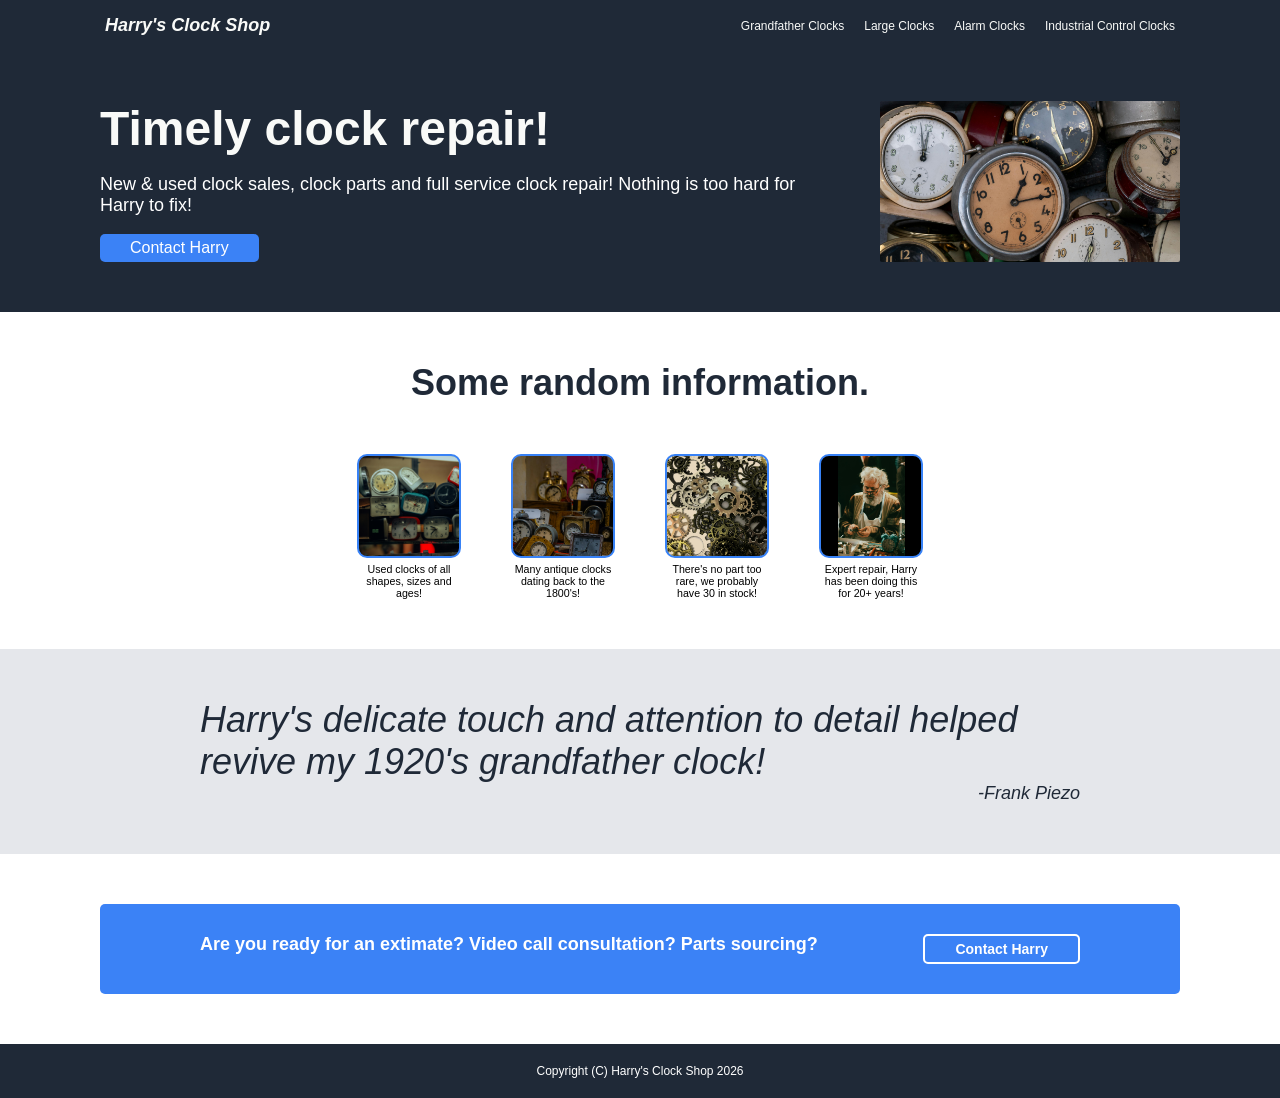
<file: index.html>
<!DOCTYPE html>
<html lang="en">

<head>
    <meta charset="UTF-8">
    <meta name="viewport" content="width=device-width, initial-scale=1.0">
    <title>CSS Project</title>
    <link rel="stylesheet" href="styles.css">
</head>

<body>
    <div class="header">
        <span class="header-logo"><em>Harry's Clock Shop</em></span>
        <span class="header-link">Grandfather Clocks</span>
        <span class="header-link">Large Clocks</span>
        <span class="header-link">Alarm Clocks</span>
        <span class="header-link">Industrial Control Clocks</span>
    </div>
    <div class="hero">
        <span class="hero-left">
            <h1>Timely clock repair!</h1>
            <p>New & used clock sales, clock parts and full service clock repair! Nothing is too hard for Harry to fix!</p>
            <button class="signup-button">Contact Harry</button>
        </span>
        <span class="hero-right"></span>
    </div>
    <div class="section-1">
        <h2>Some random information.</h2>
        <div class="section-1-image-row">
            <span class="section-1-image-container">
                <div class="section-1-image used-clocks"></div>
                <div class="section-1-image-description">Used clocks of all shapes, sizes and ages!</div>
            </span>
            <span class="section-1-image-container">
                <div class="section-1-image antique-clocks"></div>
                <div class="section-1-image-description">Many antique clocks dating back to the 1800's!</div>
            </span>
            <span class="section-1-image-container">
                <div class="section-1-image clock-parts"></div>
                <div class="section-1-image-description">There's no part too rare, we probably have 30 in stock!</div>
            </span>
            <span class="section-1-image-container">
                <div class="section-1-image harry-repair"></div>
                <div class="section-1-image-description">Expert repair, Harry has been doing this for 20+ years!</div>
            </span>
        </div>
    </div>
    <div class="section-2">
        <div class="section-2-quote">
            <div class="section-2-quote-text">
                Harry's delicate touch and attention to detail helped revive my 1920's grandfather clock!
            </div>
            <div class="section-2-quote-author">-Frank Piezo</div>
        </div>
    </div>
    <div class="section-3">
        <div class="section-3-call-to-action">
            <div class="section-3-call-to-action-container">
                <span class="section-3-call-to-action-left">
                    <div class="section-3-call-to-action-heading">Are you ready for an extimate? Video call consultation? Parts sourcing?</div>
                    <div class="section-3-call-to-action-subtext"></div>
                </span>
                <span class="section-3-call-to-action-right"><button class="section-3-call-to-action-button">Contact Harry</button></span>
            </div>
        </div>
    </div>
    <div class="footer">
        Copyright (C) Harry's Clock Shop 2026
    </div>
</body>

</html>
</file>
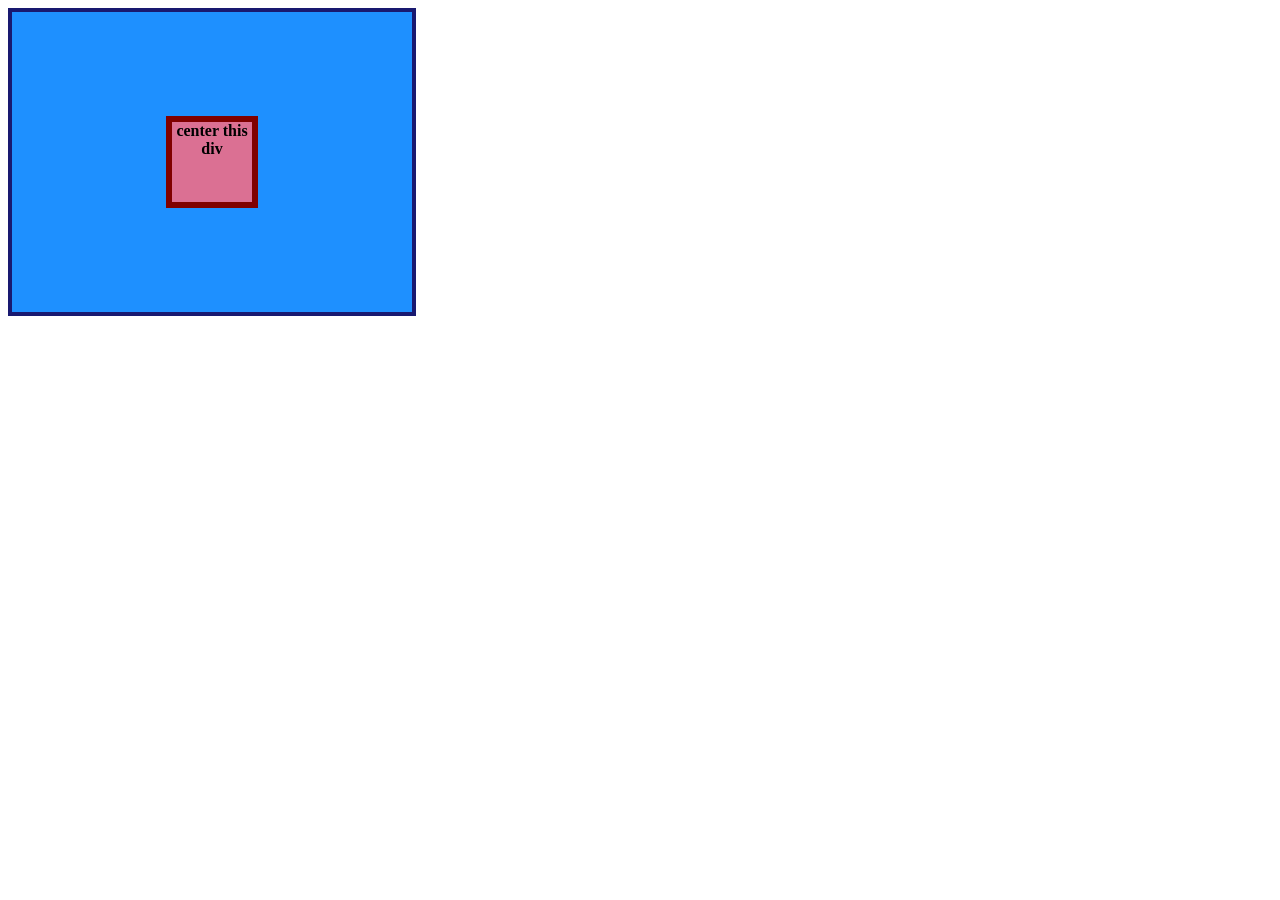
<file: css-exercises/01-flex-center/index.html>
<!DOCTYPE html>
<html lang="en">
  <head>
    <meta charset="UTF-8">
    <meta http-equiv="X-UA-Compatible" content="IE=edge">
    <meta name="viewport" content="width=device-width, initial-scale=1.0">
    <title>CENTER THIS DIV</title>
    <link rel="stylesheet" href="style.css">
  </head>
  <body>
    <div class="container">
      <div class="box">center this div</div>
    </div>
  </body>
</html>
</file>
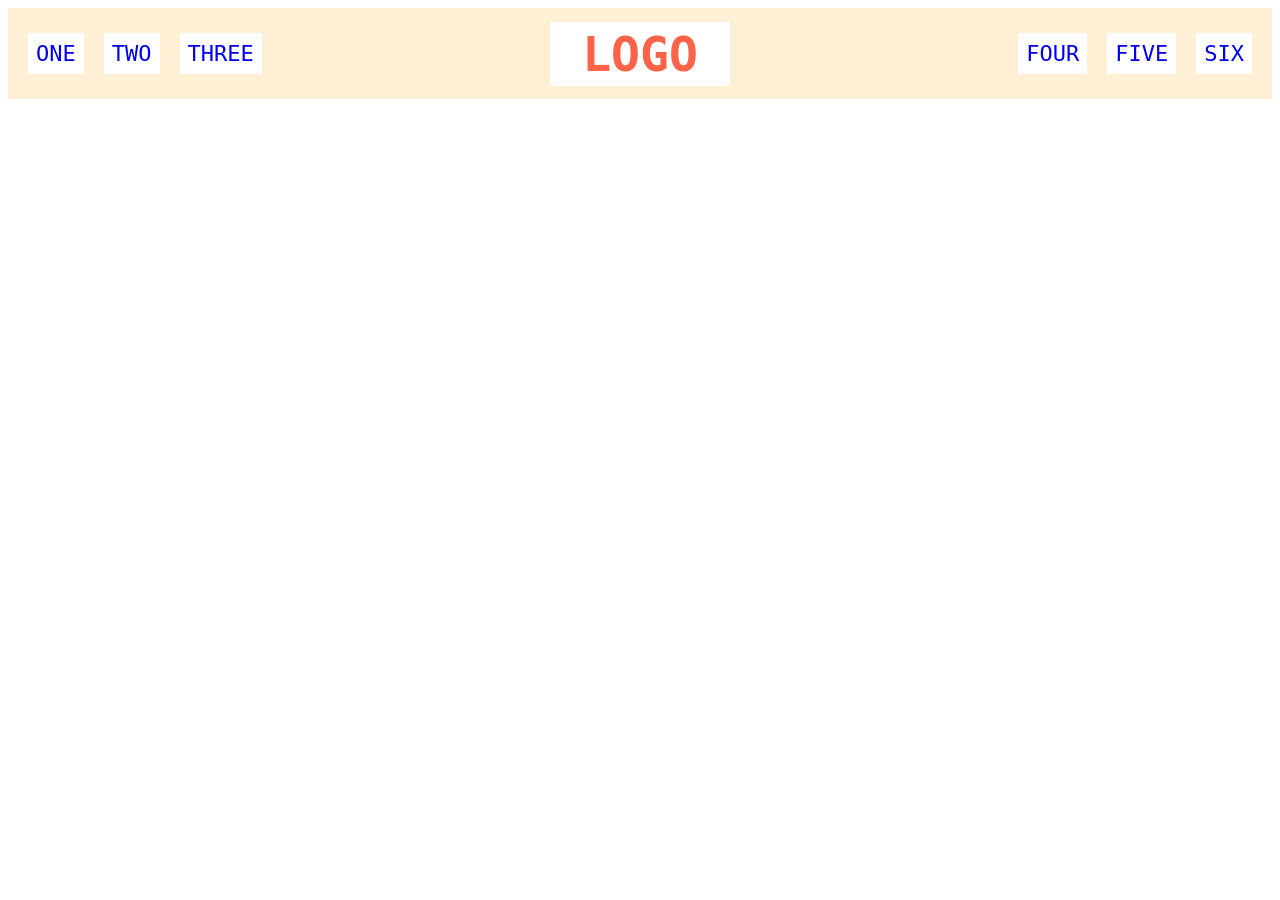
<file: css-exercises/02-flex-header/index.html>
<!DOCTYPE html>
<html lang="en">
  <head>
    <meta charset="UTF-8">
    <meta http-equiv="X-UA-Compatible" content="IE=edge">
    <meta name="viewport" content="width=device-width, initial-scale=1.0">
    <title>Flex Header</title>
    <link rel="stylesheet" href="style.css">
  </head>
  <body>
    <div class="header">
      <div class="left-links">
        <ul>
          <li><a href="#">ONE</a></li>
          <li><a href="#">TWO</a></li>
          <li><a href="#">THREE</a></li>
        </ul>
      </div>
      <div class="logo">LOGO</div>
      <div class="right-links">
        <ul>
          <li><a href="#">FOUR</a></li>
          <li><a href="#">FIVE</a></li>
          <li><a href="#">SIX</a></li>
        </ul>
      </div>
    </div>
  </body>
</html>
</file>
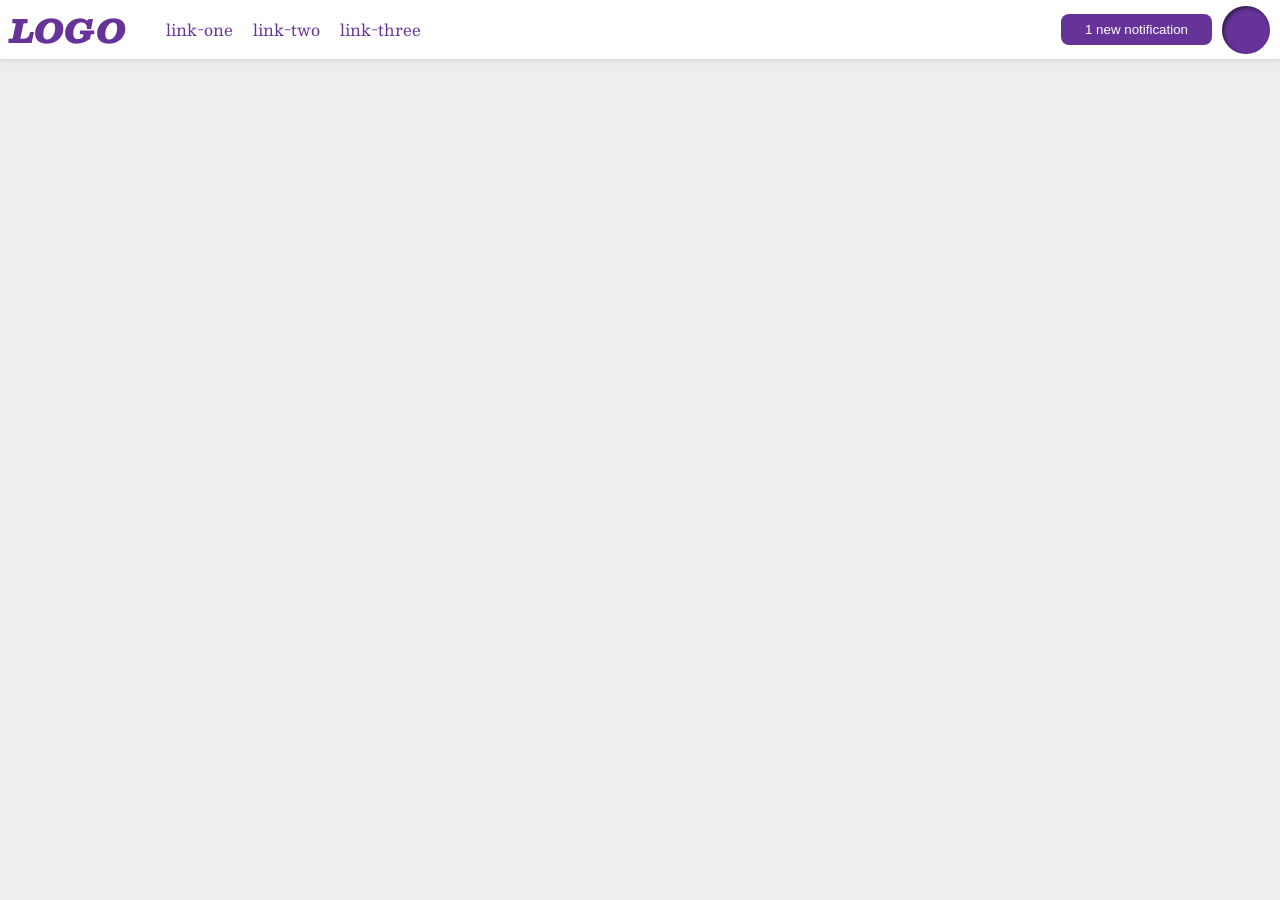
<file: css-exercises/03-flex-header-2/index.html>
<!DOCTYPE html>
<html lang="en">
  <head>
    <meta charset="UTF-8">
    <meta http-equiv="X-UA-Compatible" content="IE=edge">
    <meta name="viewport" content="width=device-width, initial-scale=1.0">
    <title>Flex Header 2</title>
    <link rel="stylesheet" href="style.css">
  </head>
  <body>
    <div class="header">
      <div class="logo">
        LOGO
      </div>
      <ul class="links">
        <li><a href="https://google.com">link-one</a></li>
        <li><a href="https://google.com">link-two</a></li>
        <li><a href="https://google.com">link-three</a></li>
      </ul>
      <button class="notifications">
        1 new notification
      </button>
      <div class="profile-image"></div>
    </div>
  </body>
</html>
</file>
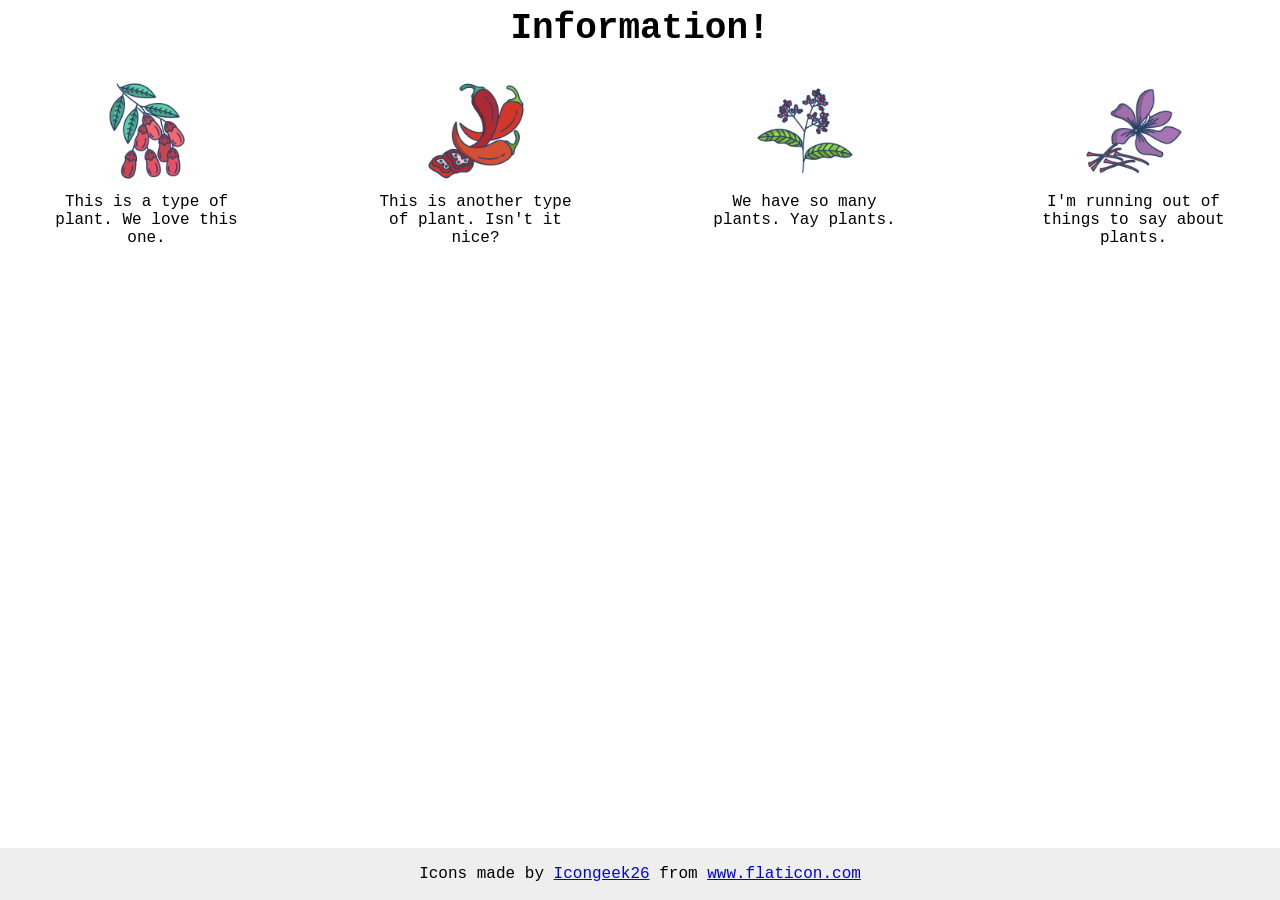
<file: css-exercises/04-flex-information/index.html>
<!DOCTYPE html>
<html lang="en">

<head>
  <meta charset="UTF-8">
  <meta http-equiv="X-UA-Compatible" content="IE=edge">
  <meta name="viewport" content="width=device-width, initial-scale=1.0">
  <title>Information</title>
  <link rel="stylesheet" href="style.css">
</head>

<body>
  <div class="title">Information!</div>

  <div class="plants">
    <div class="plant"><img src="./images/barberry.png" alt="barberry">
      <div class="text">This is a type of plant. We love this one.</div>
    </div>
    <div class="plant"><img src="./images/chilli.png" alt="chili">
      <div class="text">This is another type of plant. Isn't it nice?</div>
    </div>

    <div class="plant"><img src="./images/pepper.png" alt="pepper">
      <div class="text">We have so many plants. Yay plants.</div>
    </div>

    <div class="plant"><img src="./images/saffron.png" alt="saffron">
    <div class="text">I'm running out of things to say about plants.</div></div>
  </div>

  <!-- disregard this section, it's here to give attribution to the creator of these icons -->
  <div class="footer">
    <div>Icons made by <a href="https://www.flaticon.com/authors/icongeek26" title="Icongeek26">Icongeek26</a> from <a
        href="https://www.flaticon.com/" title="Flaticon">www.flaticon.com</a></div>
  </div>
</body>

</html>
</file>
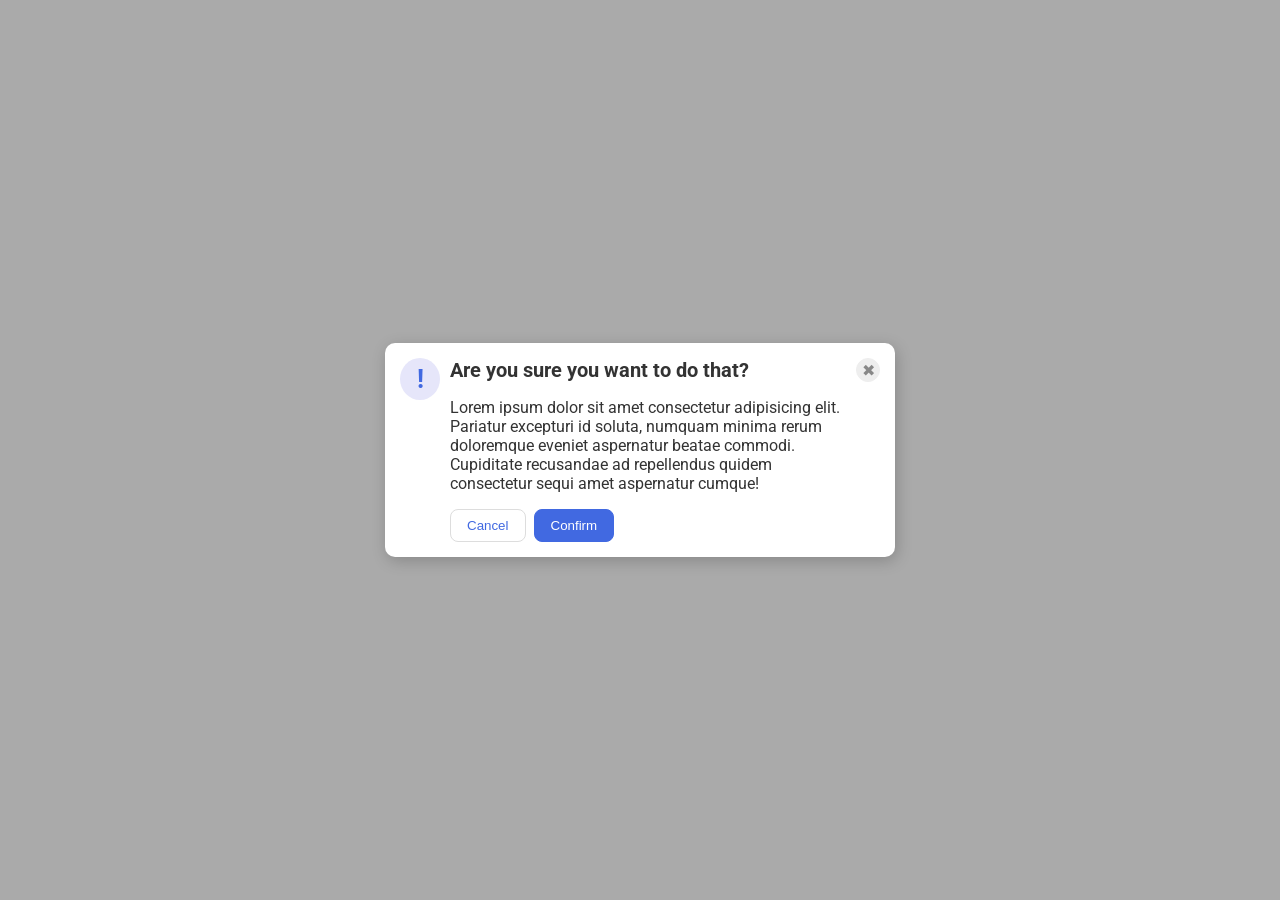
<file: css-exercises/05-flex-modal/index.html>
<!DOCTYPE html>
<html lang="en">

<head>
  <meta charset="UTF-8">
  <meta http-equiv="X-UA-Compatible" content="IE=edge">
  <meta name="viewport" content="width=device-width, initial-scale=1.0">
  <link rel="stylesheet" href="style.css">
  <title>Modal</title>
</head>

<body>
  <div class="modal">
    <div class="icon">!</div>
    <div class="modal-content"><div class="header">Are you sure you want to do that?</div>
    <div class="text">Lorem ipsum dolor sit amet consectetur adipisicing elit. Pariatur excepturi id soluta, numquam
      minima rerum doloremque eveniet aspernatur beatae commodi. Cupiditate recusandae ad repellendus quidem consectetur
      sequi amet aspernatur cumque!</div>
    <div class="buttons">
      <button class="cancel-button">Cancel</button>
      <button class="confirm-button">Confirm</button>
    </div></div>
        <button class="close-button">✖</button>
</body>

</html>
</file>
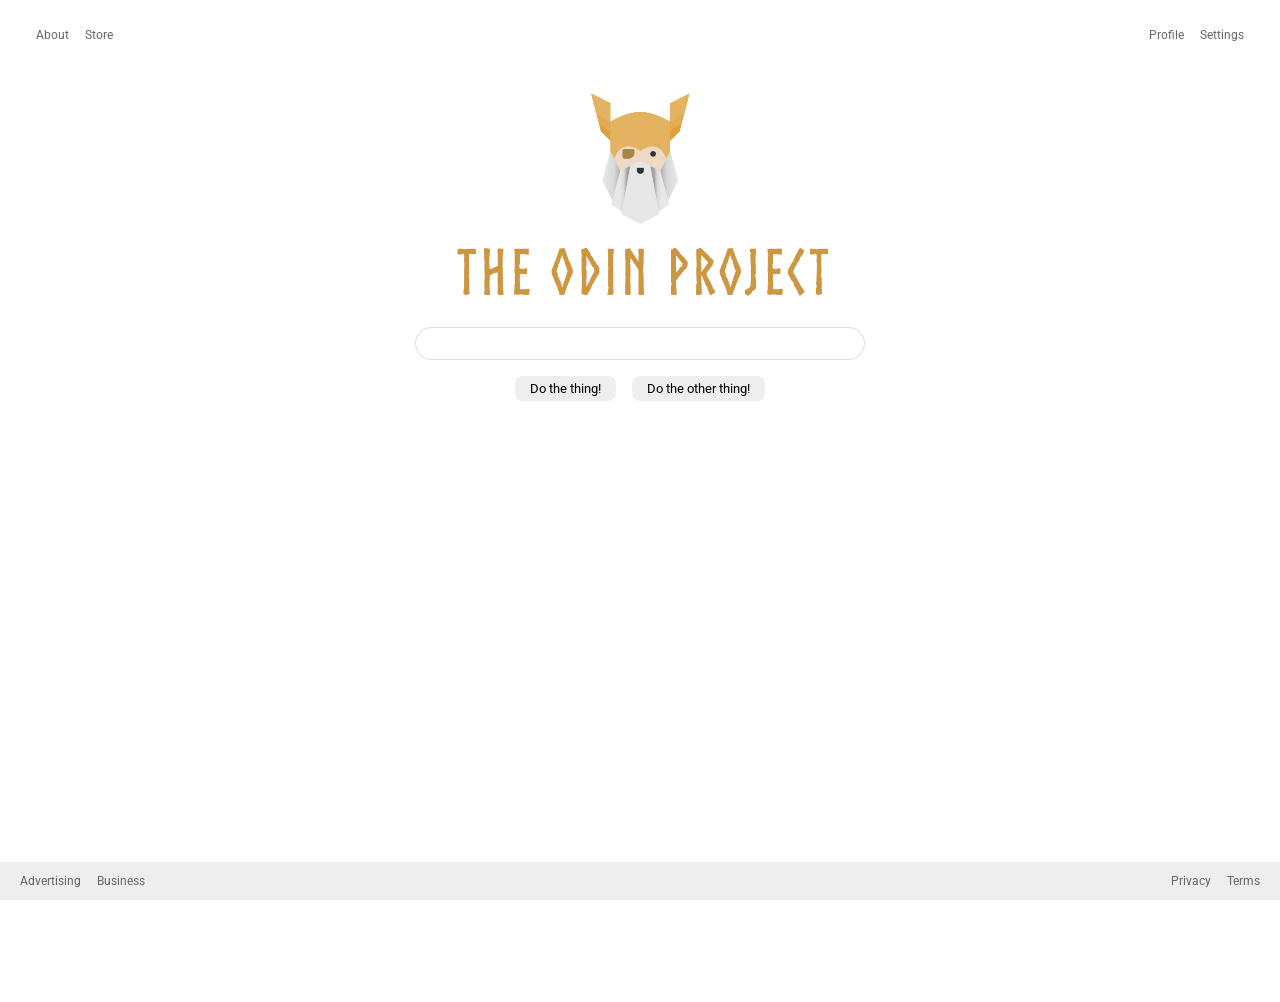
<file: css-exercises/06-flex-layout/index.html>
<!DOCTYPE html>
<html lang="en">
  <head>
    <meta charset="UTF-8">
    <meta http-equiv="X-UA-Compatible" content="IE=edge">
    <meta name="viewport" content="width=device-width, initial-scale=1.0">
    <title>LAYOUT</title>
    <link rel="stylesheet" href="./style.css">
  </head>
  <body>
    <div class="header">
      <ul class="left-links">
        <li><a href="#">About</a></li>
        <li><a href="#">Store</a></li>
      </ul>
      <ul class="right-links">
        <li><a href="#">Profile</a></li>
        <li><a href="#">Settings</a></li>
      </ul>
    </div>
    <div class="content">
      <img src="./logo.png" alt="Project logo. Represents odin with the project name.">
      <div class="input">
        <input type="text">
      </div>
      <div class="buttons">
        <button>Do the thing!</button>
        <button>Do the other thing!</button>
      </div>
    </div>
    <div class="footer">
      <ul class="left-links">
        <li><a href="#">Advertising</a></li>
        <li><a href="#">Business</a></li>
      </ul>
      <ul class="right-links">
        <li><a href="#">Privacy</a></li>
        <li><a href="#">Terms</a></li>
      </ul>
    </div>
  </body>
</html>
</file>
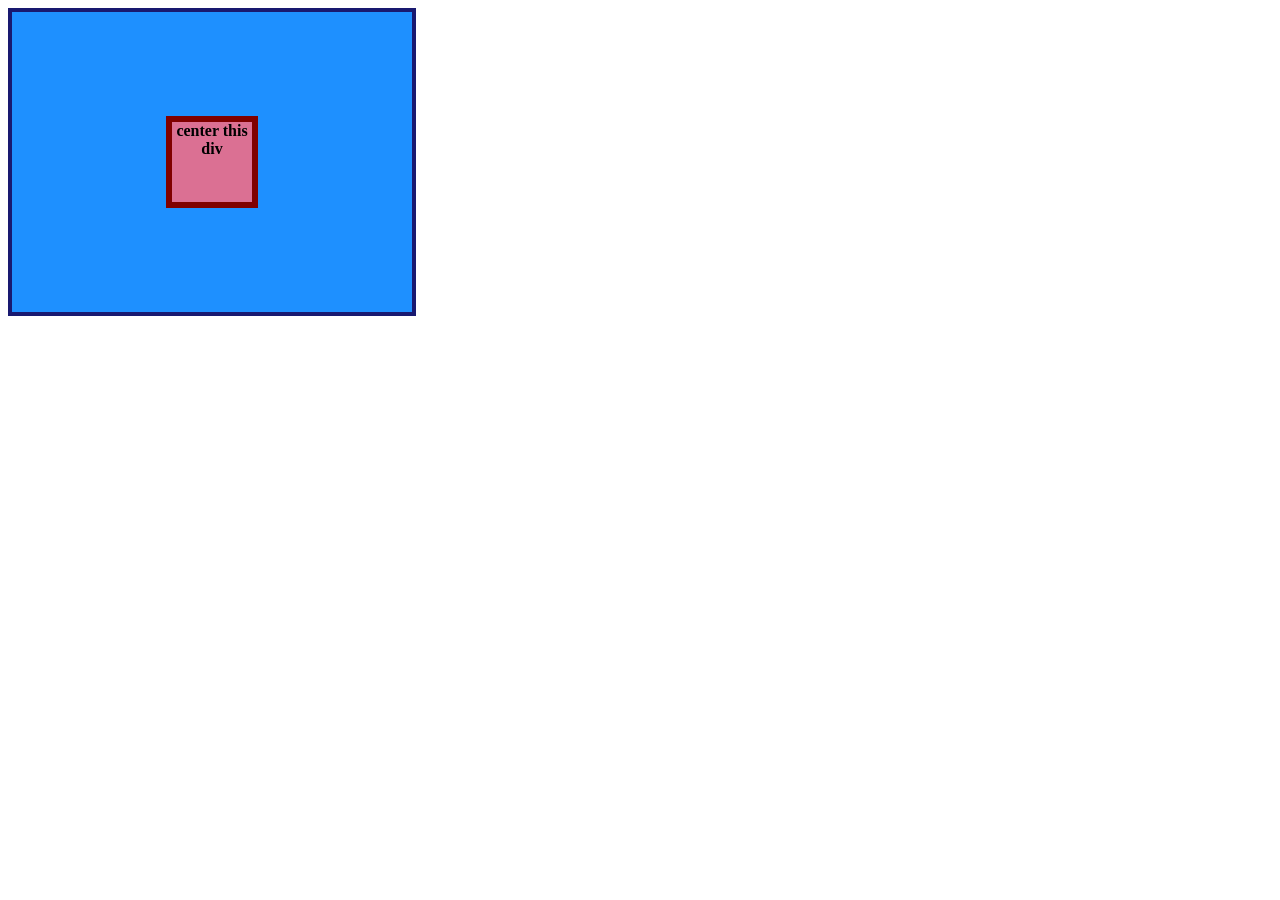
<file: css-exercises/01-flex-center/solution/solution.html>
<!DOCTYPE html>
<html lang="en">
  <head>
    <meta charset="UTF-8">
    <meta http-equiv="X-UA-Compatible" content="IE=edge">
    <meta name="viewport" content="width=device-width, initial-scale=1.0">
    <title>CENTER THIS DIV</title>
    <link rel="stylesheet" href="solution.css">
  </head>
  <body>
    <div class="container">
      <div class="box">center this div</div>
    </div>
  </body>
</html>
</file>
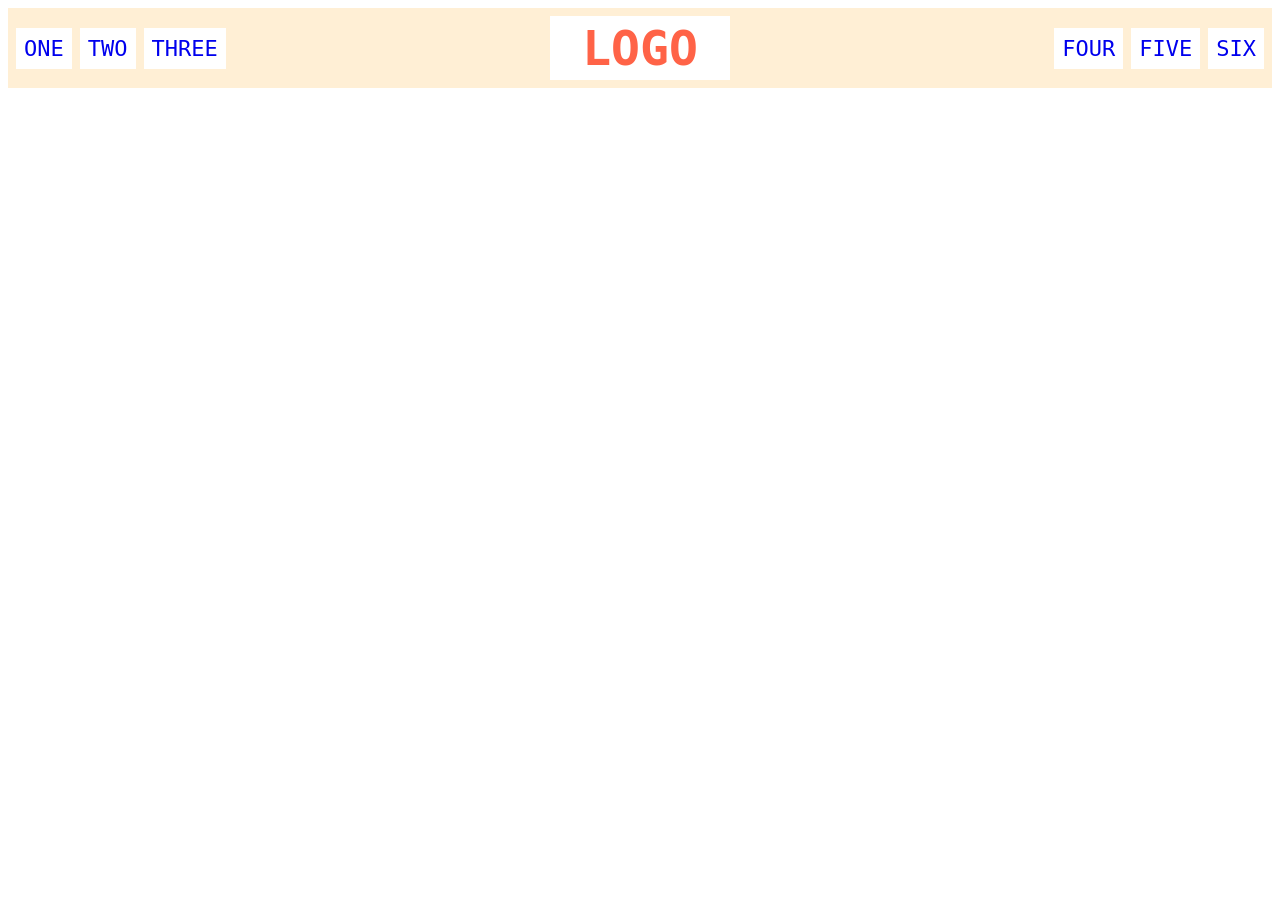
<file: css-exercises/02-flex-header/solution/solution.html>
<!DOCTYPE html>
<html lang="en">
  <head>
    <meta charset="UTF-8">
    <meta http-equiv="X-UA-Compatible" content="IE=edge">
    <meta name="viewport" content="width=device-width, initial-scale=1.0">
    <title>Flex Header</title>
    <link rel="stylesheet" href="solution.css">
  </head>
  <body>
    <div class="header">
      <div class="left-links">
        <ul>
          <li><a href="#">ONE</a></li>
          <li><a href="#">TWO</a></li>
          <li><a href="#">THREE</a></li>
        </ul>
      </div>
      <div class="logo">LOGO</div>
      <div class="right-links">
        <ul>
          <li><a href="#">FOUR</a></li>
          <li><a href="#">FIVE</a></li>
          <li><a href="#">SIX</a></li>
        </ul>
      </div>
    </div>
  </body>
</html>
</file>
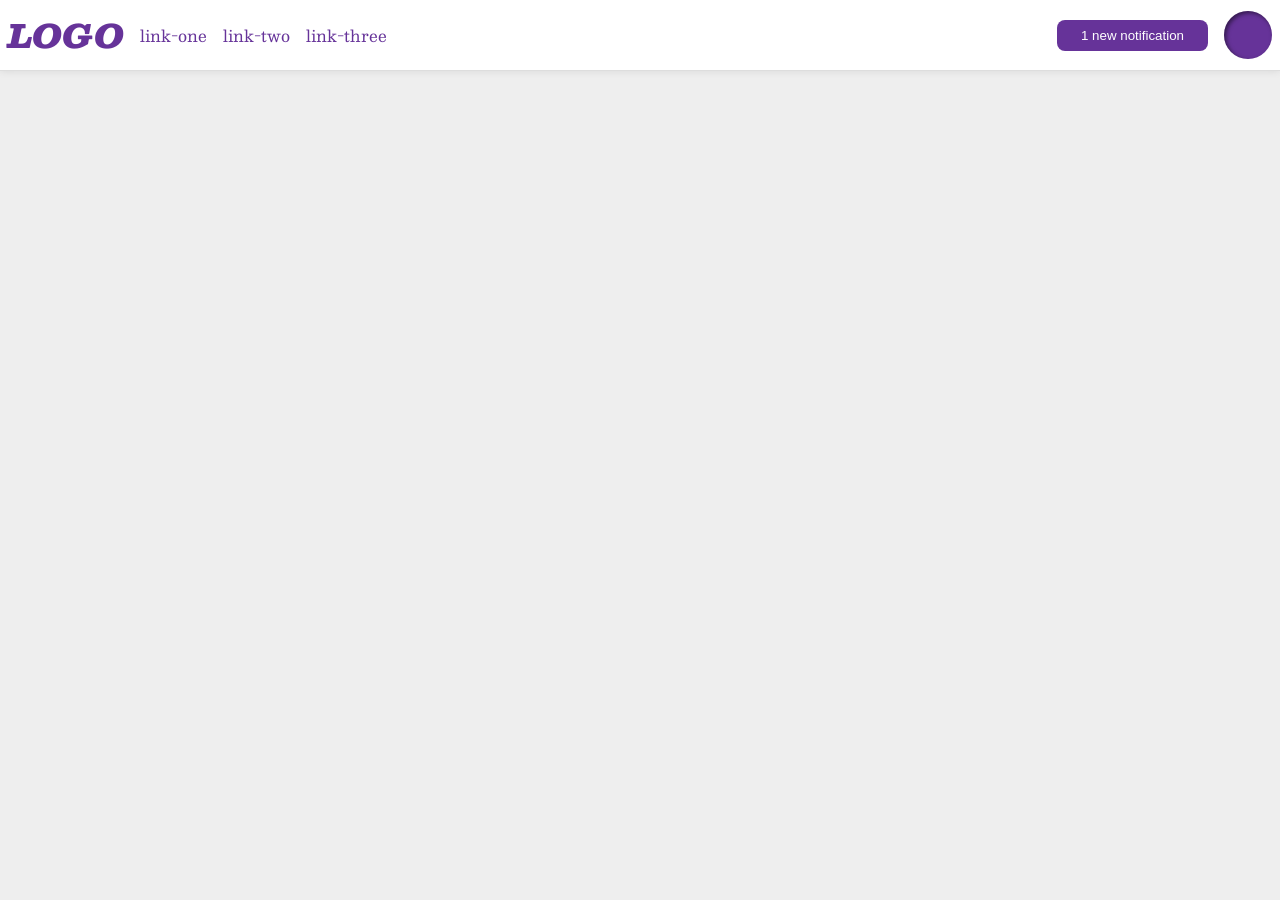
<file: css-exercises/03-flex-header-2/solution/solution.html>
<!DOCTYPE html>
<html lang="en">
  <head>
    <meta charset="UTF-8">
    <meta http-equiv="X-UA-Compatible" content="IE=edge">
    <meta name="viewport" content="width=device-width, initial-scale=1.0">
    <title>Flex Header 2</title>
    <link rel="stylesheet" href="solution.css">
  </head>
  <body>
    <div class="header">
      <div class="left">
        <div class="logo">
          LOGO
        </div>
        <ul class="links">
          <li><a href="https://google.com">link-one</a></li>
          <li><a href="https://google.com">link-two</a></li>
          <li><a href="https://google.com">link-three</a></li>
        </ul>
      </div>
      <div class="right">
        <button class="notifications">
          1 new notification
        </button>
        <div class="profile-image"></div>
      </div>
    </div>
  </body>
</html>
</file>
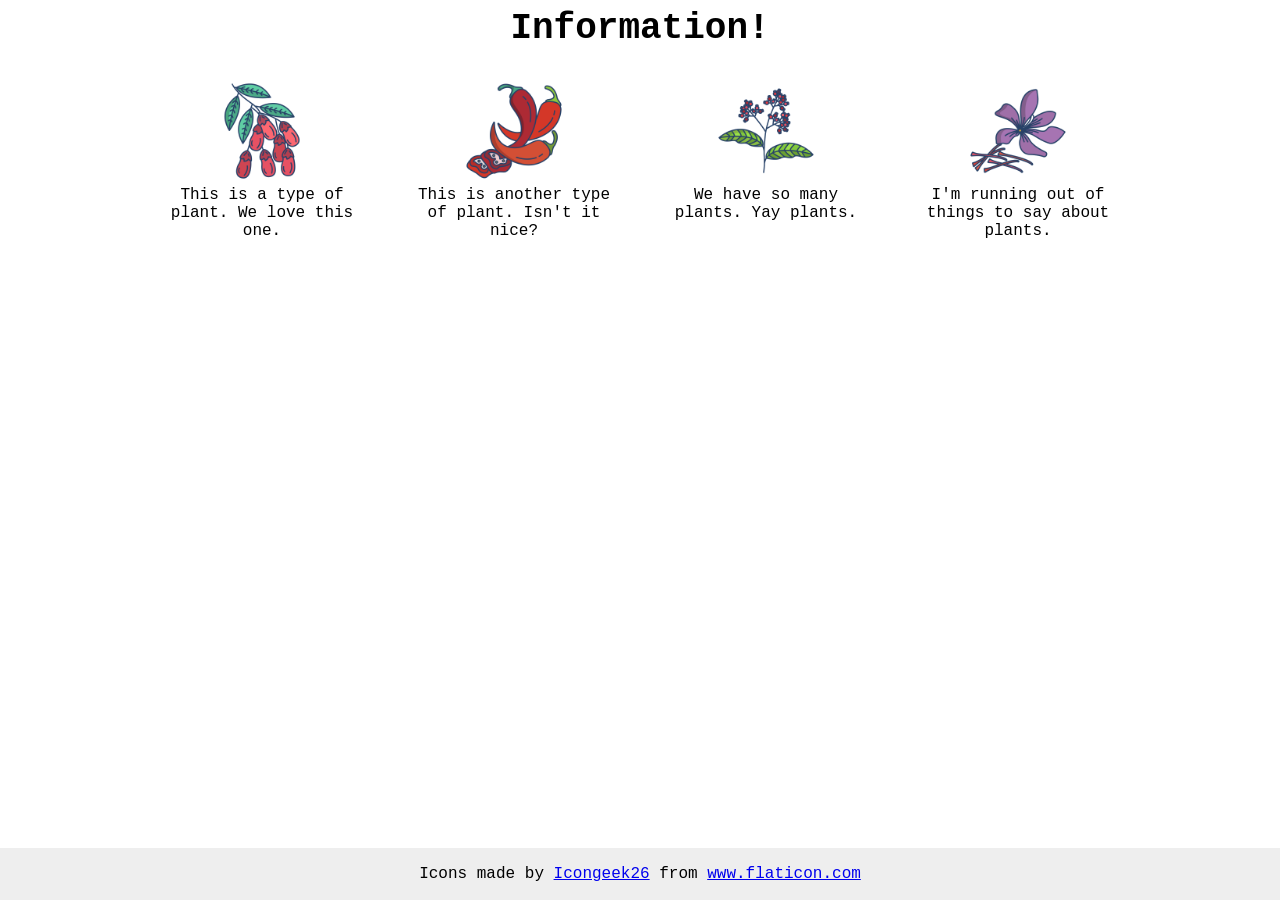
<file: css-exercises/04-flex-information/solution/solution.html>
<!DOCTYPE html>
<html lang="en">
  <head>
    <meta charset="UTF-8">
    <meta http-equiv="X-UA-Compatible" content="IE=edge">
    <meta name="viewport" content="width=device-width, initial-scale=1.0">
    <title>Information</title>
    <link rel="stylesheet" href="solution.css">
  </head>
  <body>
    <div class="title">Information!</div>

    <div class="container">
      <div class="info">
        <img src="./images/barberry.png" alt="barberry">
        <div class="text">This is a type of plant. We love this one.</div>
      </div>
      <div class="info">
        <img src="./images/chilli.png" alt="chili">
        <div class="text">This is another type of plant. Isn't it nice?</div>
      </div>
      <div class="info">
        <img src="./images/pepper.png" alt="pepper">
        <div class="text">We have so many plants. Yay plants.</div>
      </div>
      <div class="info">
        <img src="./images/saffron.png" alt="saffron">
        <div class="text">I'm running out of things to say about plants.</div>
      </div>
    </div>

    <!-- disregard this section, it's here to give attribution to the creator of these icons -->
    <div class="footer">
      <div>Icons made by <a href="https://www.flaticon.com/authors/icongeek26" title="Icongeek26">Icongeek26</a> from <a href="https://www.flaticon.com/" title="Flaticon">www.flaticon.com</a></div>
    </div>
  </body>
</html>
</file>
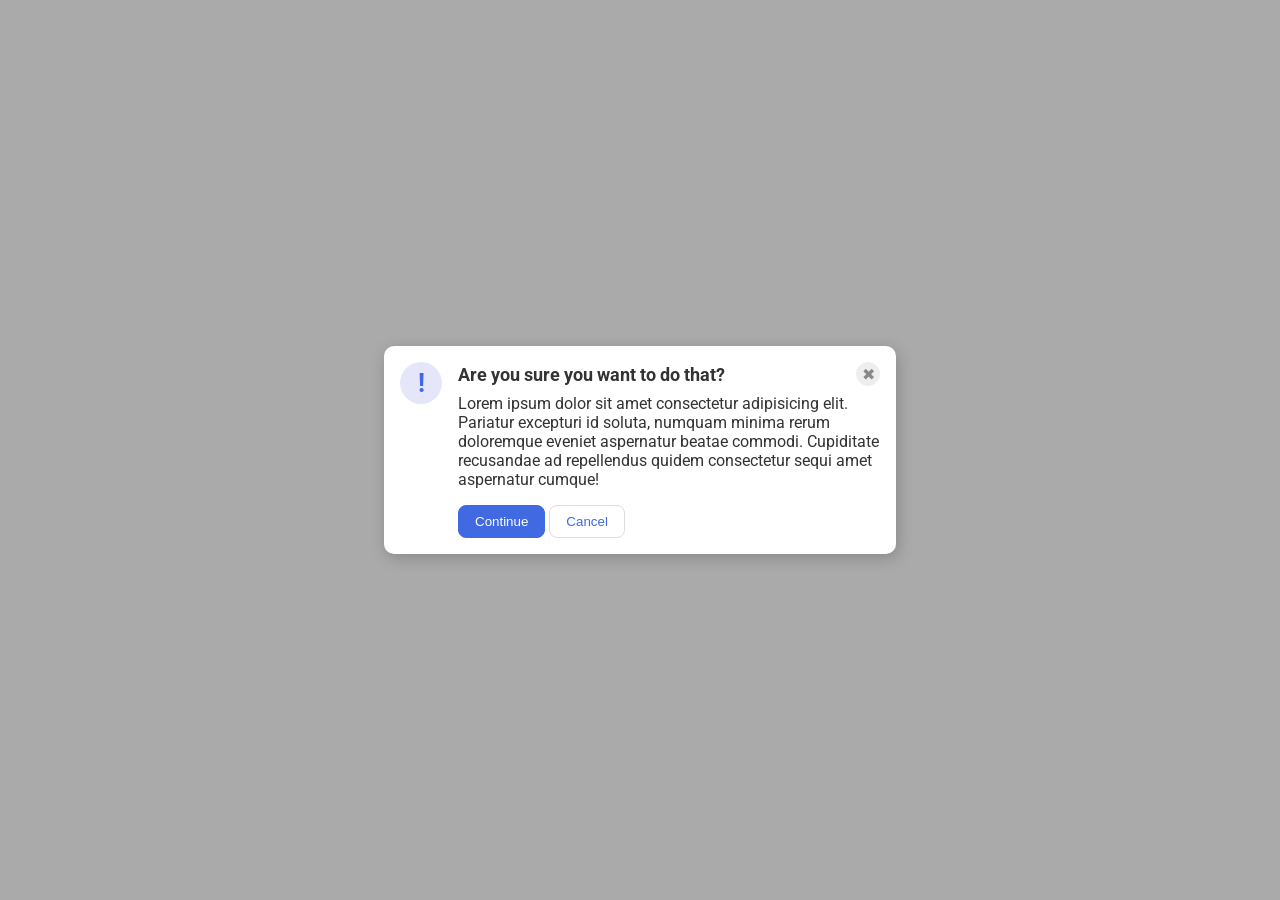
<file: css-exercises/05-flex-modal/solution/solution.html>
<!DOCTYPE html>
<html lang="en">
  <head>
    <meta charset="UTF-8">
    <meta http-equiv="X-UA-Compatible" content="IE=edge">
    <meta name="viewport" content="width=device-width, initial-scale=1.0">
    <link rel="stylesheet" href="solution.css">
    <title>Modal</title>
  </head>
  <body>
    <div class="modal">
      <div class="icon">!</div>
      <!-- additional container used here -->
      <div class="container">
        <!-- header div was moved to encompass the close button as well -->
        <div class="header">Are you sure you want to do that?
          <button class="close-button">✖</button>
        </div>
        <div class="text">Lorem ipsum dolor sit amet consectetur adipisicing elit. Pariatur excepturi id soluta, numquam minima rerum doloremque eveniet aspernatur beatae commodi. Cupiditate recusandae ad repellendus quidem consectetur sequi amet aspernatur cumque!</div>
        <button class="continue">Continue</button>
        <button class="cancel">Cancel</button>
      </div>
    </div>
  </body>
</html>
</file>
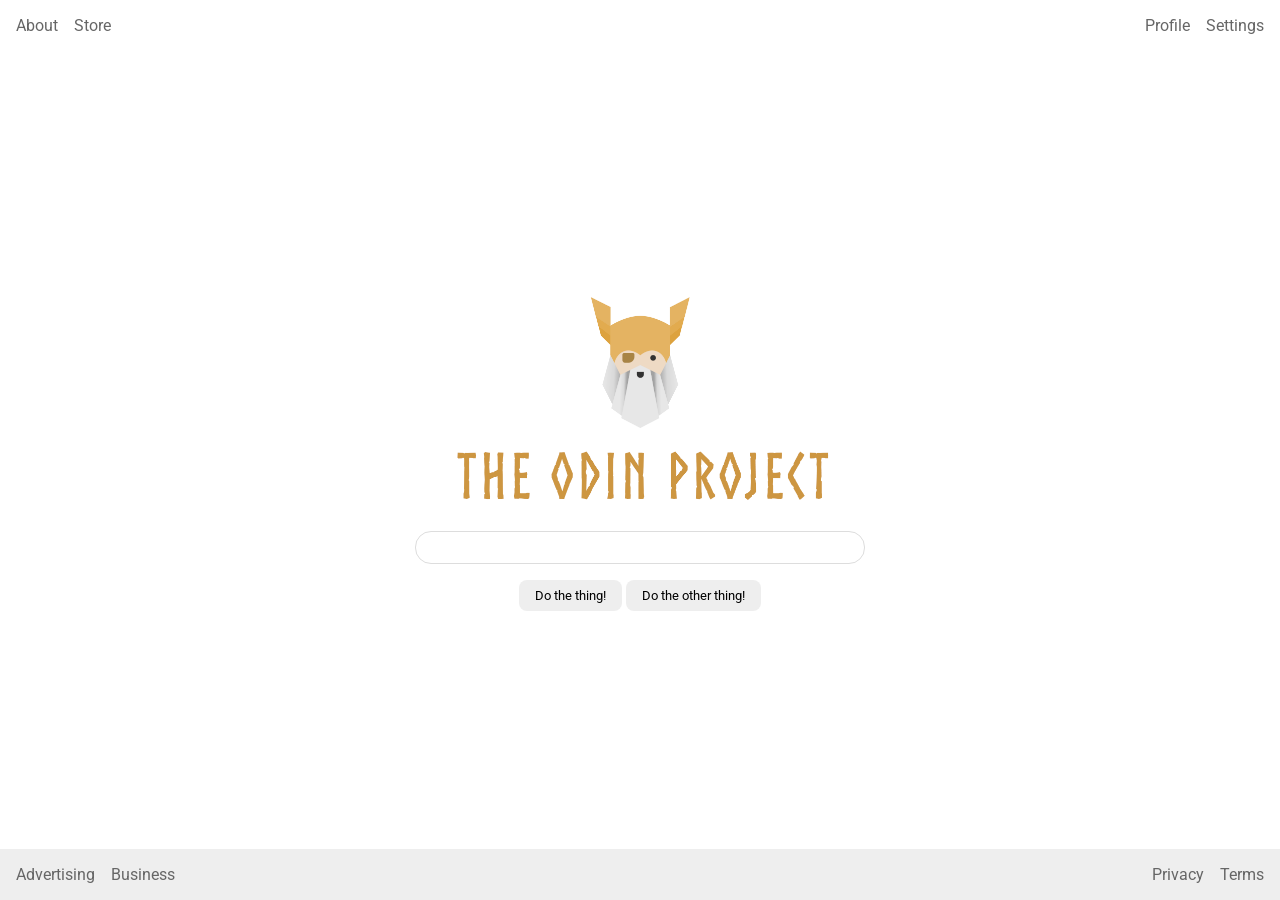
<file: css-exercises/06-flex-layout/solution/solution.html>
<!DOCTYPE html>
<html lang="en">
  <head>
    <meta charset="UTF-8">
    <meta http-equiv="X-UA-Compatible" content="IE=edge">
    <meta name="viewport" content="width=device-width, initial-scale=1.0">
    <title>LAYOUT</title>
    <link rel="stylesheet" href="./solution.css">
  </head>
  <body>
    <div class="header">
      <ul class="left-links">
        <li><a href="#">About</a></li>
        <li><a href="#">Store</a></li>
      </ul>
      <ul class="right-links">
        <li><a href="#">Profile</a></li>
        <li><a href="#">Settings</a></li>
      </ul>
    </div>
    <div class="content">
      <img src="./logo.png" alt="Project logo. Represents odin with the project name.">
      <div class="input">
        <input type="text">
      </div>
      <div class="buttons">
        <button>Do the thing!</button>
        <button>Do the other thing!</button>
      </div>
    </div>
    <div class="footer">
      <ul class="left-links">
        <li><a href="#">Advertising</a></li>
        <li><a href="#">Business</a></li>
      </ul>
      <ul class="right-links">
        <li><a href="#">Privacy</a></li>
        <li><a href="#">Terms</a></li>
      </ul>
    </div>
  </body>
</html>
</file>
<file: styles.css>
body {
    margin: 0px;
    font-family: Roboto, sans-serif;
}

.header {
    display: flex;
    flex: auto;
    background-color: #1F2937;
    color: white;
    padding: 10px;
    gap: 10px;
    align-items: center;
    padding-left: 100px;
    padding-right: 100px;
}

.header-left-pad {
    flex: auto;
}

.header-right-pad {
    flex: auto;
}

.header-logo {
    flex: auto;
    font-weight: bold;
    padding: 5px;
    color: #f9faf8;
    font-size: 18px;
}

.header-link {
    padding: 5px;
    font-size: 12px;
    color: #f9faf8;
}

.hero {
    display: flex;
    flex: auto;
    background-color: #1F2937;
    padding: 50px;
    gap: 50px;
    padding-left: 100px;
    padding-right: 100px;
    color: #FFF;
}

.hero-left {
    display: flex;
    flex: auto;
    flex-direction: column;
    width: calc(50vw - 200px);
}

.hero-left h1 {
    font-size: 48px;
    margin: 0px;
    color: #f9faf8;
    font-weight: 900;
}

.hero-left p {
    font-size: 18px;
}

.hero-right {
    display: flex;
    flex: auto;
    width: calc(50vw - 200px);
    background-color: #889;
    justify-content: center;
    align-items: center;
    max-width: 300px;
    background-image: url('./img/clocks.jpg');
    background-size: cover;
    border-radius: 2px;
}

.signup-button {
    background-color: #3B82F6;
    color: white;
    border: none;
    padding: 5px 30px;
    font-size: 16px;
    cursor: pointer;
    width: fit-content;
    border-radius: 5px;
}

.section-1 {
    display: flex;
    flex: auto;
    padding: 50px;
    gap: 50px;
    padding-left: 100px;
    padding-right: 100px;
    flex-direction: column;
    justify-content: center;
}

.section-1 h2 {
    font-size: 36px;
    margin: 0px;
    color: #1F2937;
    text-align: center;
    font-weight: 900;
}

.section-1-image-row {
    display: flex;
    flex: auto;
    justify-content: center;
    gap: 50px;
}

.section-1-image-container {
    display: flex;
    flex: 0;
    flex-direction: column;
    justify-content: center;
    font-size: 8pt;
}

.section-1-image {
    width: 100px;
    height: 100px;
    background-color: ;
    border-radius: 10px;
    border: 2px solid #3882f6
}

.section-1-image-description {
    margin-top: 5px;
    text-align: center
}

.section-2 {
    display: flex;
    flex: auto;
    padding: 50px;
    gap: 50px;
    padding-left: 200px;
    padding-right: 200px;
    flex-direction: column;
    justify-content: center;
    background-color: #e5e7eb;
}

.section-2-quote {
    font-size: 36px;
    font-style: italic;
    text-align: center;
    color: #1F2937;
    font-weight: 300;
    text-align: left;
}

.section-2-quote-author {
    font-size: 18px;
    text-align: center;
    color: #1F2937;
    font-weight: 300;
    text-align: right;
}

.section-3 {
    display: flex;
    flex: auto;
    padding-left: 100px;
    padding-right: 100px;
    flex-direction: column;
    justify-content: center;
}

.section-3-call-to-action {
    display: flex;
    flex-direction: column;
    margin: 0px;
    color: #1F2937;
    text-align: center;
    margin-top: 50px;
    margin-bottom: 50px;
    color: #fff;
}

.section-3-call-to-action-container {
    display: flex;
    flex: auto;
    border-radius: 5px;
    background-color: #3B82F6;
    padding: 30px 50px;
}

.section-3-call-to-action-left {
    display: flex;
    flex: auto;
    align-items: left;
    flex-direction: column;
    text-align: left;
    margin-left: 50px;
}

.section-3-call-to-action-heading {
    font-size: 18px;
    font-weight: 900;
    flex: auto;
    font-weight: bold;
}

.section-3-call-to-action-subtext {
    font-size: 14px;
    flex: auto;
}

.section-3-call-to-action-right {
    display: flex;
    flex: auto;
    align-items: right;
    justify-content: right;
    margin-right: 50px;
}

.section-3-call-to-action-button {
    background-color: #3B82F6;
    color: white;
    padding: 5px 30px;
    font-size: 14px;
    border-radius: 5px;
    border: 2px solid #fff;
    font-weight: bold;
}

.footer {
    display: flex;
    flex: auto;
    background-color: #1F2937;
    color: white;
    padding: 10px;
    gap: 10px;
    align-items: center;
    justify-content: center;
    text-align: center;
    padding: 20px;
    font-size: 12px;
}

.used-clocks {
    background-image: url('./img/used-clocks.jpg');
    background-size: cover;
}

.antique-clocks {
    background-image: url('./img/antique-clocks.jpg');
    background-size: cover;
}

.clock-parts {
    background-image: url('./img/clock-parts.jpg');
    background-size: cover;
}

.harry-repair {
    background-image: url('./img/harry-repair.jpg');
    background-size: contain;
    background-position: 50%;
    background-repeat: no-repeat;
    background-color: #000;
}
</file>
<file: css-exercises/01-flex-center/style.css>
.container {
  background: dodgerblue;
  border: 4px solid midnightblue;
  width: 400px;
  height: 300px;
  display: flex;
  justify-content: center;
  align-items: center;
}

.box {
  background: palevioletred;
  font-weight: bold;
  text-align: center;
  border: 6px solid maroon;
  width: 80px;
  height: 80px;
}
</file>
<file: css-exercises/02-flex-header/style.css>
.header  {
  font-family: monospace;
  background: papayawhip;
  display: flex;
  justify-content: center;
  align-items: center;
}

.logo {
  font-size: 48px;
  font-weight: 900;
  color: tomato;
  background: white;
  padding: 4px 32px;
  margin: auto
}

ul {
  /* this removes the dots on the list items*/
  list-style-type: none;
  display: flex;
  justify-content: center;
  gap: 20px;
  padding: 20px;
}

a {
  font-size: 22px;
  background: white;
  padding: 8px;
  /* this removes the line under the links */
  text-decoration: none;
}
</file>
<file: css-exercises/03-flex-header-2/style.css>
/* this is some magical font-importing.  
you'll learn about it later. */
@import url('https://fonts.googleapis.com/css2?family=Besley:ital,wght@0,400;1,900&display=swap');

body {
  margin: 0;
  background: #eee;
  font-family: Besley, serif;
}

.header {
  background: white;
  border-bottom: 1px solid #ddd;
  box-shadow: 0 0 8px rgba(0,0,0,.1);
  display: flex;
  justify-content: center;
  align-items: center;
}

.profile-image {
  background: rebeccapurple;
  box-shadow: inset 2px 2px 4px rgba(0,0,0,.5);
  border-radius: 50%;
  width: 48px;
  height: 48px;
  margin-right: 10px;
}

.logo {
  color: rebeccapurple;
  font-size: 32px;
  font-weight: 900;
  font-style: italic;
  display: flex;
  flex: 0;
  margin-left: 10px;
}

button {
  border: none;
  border-radius: 8px;
  background: rebeccapurple;
  color: white;
  padding: 8px 24px;
}

a {
  /* this removes the line under our links */
  text-decoration: none;
  color: rebeccapurple;
}

ul {
  list-style-type: none;
}

.links {
  display: flex;
  flex: 1;
  gap: 20px;
  text-align: left;
}

.notifications {
  margin-right: 10px;
</file>
<file: css-exercises/04-flex-information/style.css>
body {
  font-family: 'Courier New', Courier, monospace;
}

img {
  width: 100px;
  height: 100px;
}

.title {
  font-size: 36px;
  font-weight: 900;
  display: flex;
  justify-content: center;
  margin-bottom: 32px;
}

/* do not edit this footer */
.footer {
  position: fixed;
  bottom: 0;
  left: 0;
  right: 0;
  height: 52px;
  display: flex;
  align-items: center;
  justify-content: center;
  background: #eee;
}

.plants {
  display: flex;
  justify-content: space-around;
  margin-top: 20px;
  gap: 52px;
}

.plants .plant {
  display: flex;
  flex-direction: column;
  align-items: center;
  width: 200px;
}
.text {
  margin-top: 12px;
  text-align: center;
}
</file>
<file: css-exercises/05-flex-modal/style.css>
@import url('https://fonts.googleapis.com/css2?family=Roboto:wght@400;700&display=swap');

html, body {
  height: 100%;
}

body {
  font-family: Roboto, sans-serif;
  margin: 0;
  background: #aaa;
  color: #333;
  /* I'll give you this one for free lol */
  display: flex;
  align-items: center;
  justify-content: center;
}

.modal {
  background: white;
  width: 480px;
  border-radius: 10px;
  box-shadow: 2px 4px 16px rgba(0,0,0,.2);
  padding: 15px;
  display: flex;
  flex-direction: row;
}

.icon {
  color: royalblue;
  font-size: 26px;
  font-weight: 700;
  background: lavender;
  width: 42px;
  height: 42px;
  border-radius: 50%;
  display: flex;
  flex: 1;
  align-items: center;
  justify-content: center;
  max-width: 40px;
  margin-right: 10px;
}

.close-button {
  background: #eee;
  border-radius: 50%;
  color: #888;
  font-weight: 400;
  font-size: 16px;
  height: 24px;
  width: 24px;
  display: flex;
  align-items: center;
  justify-content: center;
  border: 1px solid #eee;
  padding: 0;
  margin-left: 10px;
}

button {
  cursor: pointer;
  padding: 8px 16px;
  border-radius: 8px;
}

button.continue {
  background: royalblue;
  border: 1px solid royalblue;
  color: white;
}

button.cancel {
  background: white;
  border: 1px solid #ddd;
  color: royalblue;
}

.buttons {
  display: flex;
  gap: 8px;
}
.modal-content {
  display: flex;
  flex: 1;
  flex-direction: column;
  gap: 16px;
}

.header {
  font-weight: bold;
  font-size: 20px;
}

.cancel-button {
  background: white;
  border: 1px solid #ddd;
  color: royalblue;
}

.confirm-button {
  background: royalblue;
  border: 1px solid royalblue;
  color: white;
}
</file>
<file: css-exercises/06-flex-layout/style.css>
@import url('https://fonts.googleapis.com/css2?family=Roboto:wght@400;700&display=swap');

body {
  height: 100vh;
  margin: 0;
  overflow: hidden;
  font-family: Roboto, sans-serif;
}

img {
  width: 600px;
}

button {
  font-family: Roboto, sans-serif;
  border: none;
  border-radius: 8px;
  background: #eee;
  padding: 5px 15px;
}

input {
  border: 1px solid #ddd;
  border-radius: 16px;
  padding: 8px 24px;
  width: 400px;
}

.header {
  display: flex;
  align-items: center;
  justify-content: space-between;
  padding: 16px;
  margin-left: -20px
}

.left-links {
  display: flex;
  flex: auto;
  gap: 16px;
  list-style-type: none;
  font-size: 12px;
  align-items: left;
}

.right-links {
  display: flex;
  flex: auto;
  gap: 16px;
  color: #666;
  list-style-type: none;
  font-size: 12px;
  align-items: right;
  justify-content: right;
  margin-right: 20px;
}

a {
  text-decoration: none;
  color: #666;
}

.content {
  display: flex;
  flex: 0;
  flex-direction: column;
  align-items: center;
  gap: 16px;
  padding: 16px;
  height: 100%;
  overflow: scroll;
}

.footer {
  display: flex;
  flex: auto;
  background-color: #eee;
  margin-left: -20px;
  margin-top: -140px;
}

.buttons {
  display: flex;
  gap: 16px;
}
</file>
<file: css-exercises/01-flex-center/solution/solution.css>
.container {
  background: dodgerblue;
  border: 4px solid midnightblue;
  width: 400px;
  height: 300px;
}

.box {
  background: palevioletred;
  font-weight: bold;
  text-align: center;
  border: 6px solid maroon;
  width: 80px;
  height: 80px;
}

/* SOLUTION */

/* disclaimer: duplicating the `.container` selector here isn't best practice.
In your solution you probably put it right inside the existing `.container`,
which _is_ the best practice. 

We separated it out here to make it extra clear what has changed. */

.container {
  display: flex;
  align-items: center;
  justify-content: center;
}
</file>
<file: css-exercises/02-flex-header/solution/solution.css>
.header  {
  font-family: monospace;
  background: papayawhip;
}

.logo {
  font-size: 48px;
  font-weight: 900;
  color: tomato;
  background: white;
  padding: 4px 32px;
}

ul {
  /* this removes the dots on the list items*/
  list-style-type: none;
}

a {
  font-size: 22px;
  background: white;
  padding: 8px;
  /* this removes the line under the links */
  text-decoration: none;
}

/* SOLUTION */

.header {
  padding: 8px;
  display: flex;
  align-items: center;
  justify-content: space-between;
}

ul {
  display: flex;
  margin: 0;
  padding: 0;
  gap: 8px;
}
</file>
<file: css-exercises/03-flex-header-2/solution/solution.css>
/* this is some magical font-importing.  
you'll learn about it later. */
@import url('https://fonts.googleapis.com/css2?family=Besley:ital,wght@0,400;1,900&display=swap');

body {
  margin: 0;
  background: #eee;
  font-family: Besley, serif;
}

.header {
  background: white;
  border-bottom: 1px solid #ddd;
  box-shadow: 0 0 8px rgba(0,0,0,.1);
}

.profile-image {
  background: rebeccapurple;
  box-shadow: inset 2px 2px 4px rgba(0,0,0,.5);
  border-radius: 50%;
  width: 48px;
  height:  48px;
}

.logo {
  color: rebeccapurple;
  font-size: 32px;
  font-weight: 900;
  font-style: italic;
}

button {
  border: none;
  border-radius: 8px;
  background: rebeccapurple;
  color: white;
  padding: 8px 24px;
}

a {
  /* this removes the line under our links */
  text-decoration: none;
  color: rebeccapurple;
}

ul {
  list-style-type: none;
}

/* SOLUTION */

.header {
  display: flex;
  justify-content: space-between;
  padding: 8px;
}

ul {
  display: flex;
  margin: 0;
  padding: 0;
  gap: 16px;
}

.left, .right {
  display: flex;
  align-items: center;
  gap: 16px;
}
</file>
<file: css-exercises/04-flex-information/solution/solution.css>
body {
  font-family: 'Courier New', Courier, monospace;
}

img {
  width: 100px;
  height: 100px;
}

.title {
  font-size: 36px;
  font-weight: 900;
}

/* do not edit this footer */
.footer {
  position: fixed;
  bottom: 0;
  left: 0;
  right: 0;
  height: 52px;
  display: flex;
  align-items: center;
  justify-content: center;
  background: #eee;
}

/* SOLUTION */

body {
  text-align: center;
}

.title {
  margin-bottom: 32px;
}

.container {
  display: flex;
  justify-content: center;
  gap: 52px;
}

.info {
  max-width: 200px;
}
</file>
<file: css-exercises/05-flex-modal/solution/solution.css>
@import url('https://fonts.googleapis.com/css2?family=Roboto:wght@400;700&display=swap');

html, body {
  height: 100%;
}

body {
  font-family: Roboto, sans-serif;
  margin: 0;
  background: #aaa;
  color: #333;
  /* I'll give you this one for free */
  display: flex;
  align-items: center;
  justify-content: center;
}

.modal {
  background: white;
  width: 480px;
  border-radius: 10px;
  box-shadow: 2px 4px 16px rgba(0,0,0,.2);
}

.icon {
  color: royalblue;
  font-size: 26px;
  font-weight: 700;
  background: lavender;
  width: 42px;
  height: 42px;
  border-radius: 50%;
  display: flex;
  align-items: center;
  justify-content: center;
}

.close-button {
  background: #eee;
  border-radius: 50%;
  color: #888;
  font-weight: 400;
  font-size: 16px;
  height: 24px;
  width: 24px;
  display: flex;
  align-items: center;
  justify-content: center;
  border: 1px solid #eee;
  padding: 0;
}

button {
  cursor: pointer;
  padding: 8px 16px;
  border-radius: 8px;
}

button.continue {
  background: royalblue;
  border: 1px solid royalblue;
  color: white;
}

button.cancel {
  background: white;
  border: 1px solid #ddd;
  color: royalblue;
}

/* SOLUTION: */

.modal {
  display: flex;
  gap: 16px;
  padding: 16px;
}

.icon {
  /* this keeps the icon from getting smashed by the text */
  flex-shrink: 0;
}
/* header container should be wrapped around the button element as well in order for flex style to work */
.header {
  display: flex;
  align-items: center;
  justify-content: space-between;
  font-size: 18px;
  font-weight: 700;
  margin-bottom: 8px;
}

.text {
  margin-bottom: 16px;
}
</file>
<file: css-exercises/06-flex-layout/solution/solution.css>
@import url('https://fonts.googleapis.com/css2?family=Roboto:wght@400;700&display=swap');

body {
  height: 100vh;
  margin: 0;
  overflow: hidden;
  font-family: Roboto, sans-serif;
}

img {
  width: 600px;
}

button {
  font-family: Roboto, sans-serif;
  border: none;
  border-radius: 8px;
  background: #eee;
}

input {
  border: 1px solid #ddd;
  border-radius: 16px;
  padding: 8px 24px;
  width: 400px;
}

/* SOLUTION */

body {
  display: flex;
  flex-direction: column;
}

button {
  padding: 8px 16px;
}

.content {
  flex: 1;
  display: flex;
  align-items: center;
  justify-content: center;
  flex-direction: column;
  gap: 16px;
}

a {
  color: #666;
  text-decoration: none;
}

.header,
.footer {
  display: flex;
  justify-content: space-between;
  padding: 16px;
}

.footer {
  background: #eee;
}

ul {
  display: flex;
  list-style: none;
  margin: 0;
  padding: 0;
  gap: 16px
}
</file>
